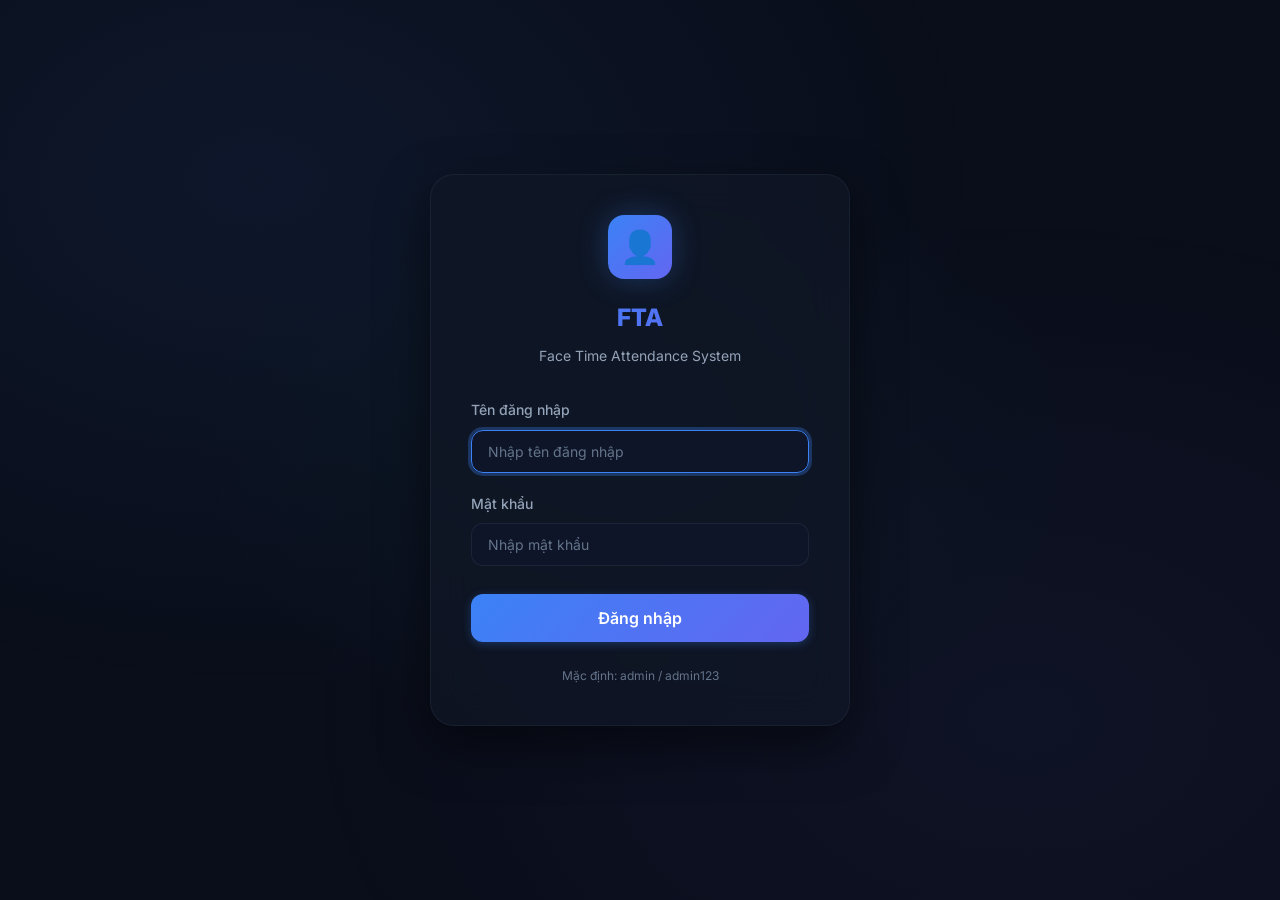
<file: frontend/login.html>
<!DOCTYPE html>
<html lang="vi">
<head>
    <meta charset="UTF-8">
    <meta name="viewport" content="width=device-width, initial-scale=1.0">
    <meta name="description" content="FTA - Hệ thống chấm công nhận diện khuôn mặt">
    <title>Đăng nhập | FTA</title>
    <link rel="icon" type="image/png" href="/static/icon2.png?v=2">
    <link rel="stylesheet" href="css/style.css">
</head>
<body>
    <div class="login-page">
        <div class="login-card">
            <div class="login-header">
                <div class="login-icon">👤</div>
                <h1 class="login-title">FTA</h1>
                <p class="login-subtitle">Face Time Attendance System</p>
            </div>
            <form class="login-form" id="loginForm">
                <div class="form-group">
                    <label class="form-label" for="username">Tên đăng nhập</label>
                    <input type="text" id="username" class="form-input" placeholder="Nhập tên đăng nhập" required autofocus>
                </div>
                <div class="form-group">
                    <label class="form-label" for="password">Mật khẩu</label>
                    <input type="password" id="password" class="form-input" placeholder="Nhập mật khẩu" required>
                </div>
                <div id="loginError" style="color: var(--color-danger); font-size: var(--font-size-sm); margin-bottom: var(--space-4); display: none;"></div>
                <button type="submit" class="btn btn-primary btn-lg" id="loginBtn">
                    Đăng nhập
                </button>
            </form>
            <p style="text-align: center; margin-top: var(--space-6); font-size: var(--font-size-xs); color: var(--color-text-muted);">
                Mặc định: admin / admin123
            </p>
        </div>
    </div>

    <script src="js/api.js"></script>
    <script>
        // Redirect if already logged in
        if (api.isAuthenticated()) {
            window.location.href = '/static/index.html';
        }

        document.getElementById('loginForm').addEventListener('submit', async (e) => {
            e.preventDefault();
            const btn = document.getElementById('loginBtn');
            const errorEl = document.getElementById('loginError');
            const username = document.getElementById('username').value;
            const password = document.getElementById('password').value;

            btn.disabled = true;
            btn.textContent = 'Đang đăng nhập...';
            errorEl.style.display = 'none';

            try {
                await api.login(username, password);
                window.location.href = '/static/index.html';
            } catch (err) {
                errorEl.textContent = err.message || 'Đăng nhập thất bại';
                errorEl.style.display = 'block';
                btn.disabled = false;
                btn.textContent = 'Đăng nhập';
            }
        });
    </script>
</body>
</html>
</file>
<file: frontend/css/style.css>
/* ============================================
   FTA - Face Time Attendance System
   Design System & Global Styles
   ============================================ */

/* --- Google Fonts --- */
@import url('https://fonts.googleapis.com/css2?family=Inter:wght@300;400;500;600;700;800&display=swap');

/* --- CSS Custom Properties (Design Tokens) --- */
:root {
    /* Colors - Deep Navy + Electric Blue */
    --color-bg-primary: #0a0e1a;
    --color-bg-secondary: #111827;
    --color-bg-card: rgba(17, 24, 39, 0.8);
    --color-bg-card-hover: rgba(30, 41, 59, 0.9);
    --color-bg-input: rgba(15, 23, 42, 0.9);
    --color-bg-sidebar: rgba(10, 14, 26, 0.95);

    --color-accent: #3b82f6;
    --color-accent-hover: #2563eb;
    --color-accent-glow: rgba(59, 130, 246, 0.3);
    --color-success: #10b981;
    --color-success-soft: rgba(16, 185, 129, 0.15);
    --color-warning: #f59e0b;
    --color-warning-soft: rgba(245, 158, 11, 0.15);
    --color-danger: #ef4444;
    --color-danger-soft: rgba(239, 68, 68, 0.15);
    --color-info: #6366f1;
    --color-info-soft: rgba(99, 102, 241, 0.15);

    --color-text-primary: #f1f5f9;
    --color-text-secondary: #94a3b8;
    --color-text-muted: #64748b;
    --color-border: rgba(148, 163, 184, 0.1);
    --color-border-hover: rgba(148, 163, 184, 0.2);

    /* Gradients */
    --gradient-primary: linear-gradient(135deg, #3b82f6 0%, #6366f1 100%);
    --gradient-success: linear-gradient(135deg, #10b981 0%, #059669 100%);
    --gradient-danger: linear-gradient(135deg, #ef4444 0%, #dc2626 100%);
    --gradient-card: linear-gradient(135deg, rgba(59, 130, 246, 0.05) 0%, rgba(99, 102, 241, 0.05) 100%);

    /* Glassmorphism */
    --glass-bg: rgba(17, 24, 39, 0.6);
    --glass-border: rgba(148, 163, 184, 0.08);
    --glass-blur: blur(20px);

    /* Typography */
    --font-family: 'Inter', -apple-system, BlinkMacSystemFont, sans-serif;
    --font-size-xs: 0.75rem;
    --font-size-sm: 0.875rem;
    --font-size-base: 1rem;
    --font-size-lg: 1.125rem;
    --font-size-xl: 1.25rem;
    --font-size-2xl: 1.5rem;
    --font-size-3xl: 1.875rem;
    --font-size-4xl: 2.25rem;

    /* Spacing */
    --space-1: 0.25rem;
    --space-2: 0.5rem;
    --space-3: 0.75rem;
    --space-4: 1rem;
    --space-5: 1.25rem;
    --space-6: 1.5rem;
    --space-8: 2rem;
    --space-10: 2.5rem;
    --space-12: 3rem;

    /* Border Radius */
    --radius-sm: 0.375rem;
    --radius-md: 0.5rem;
    --radius-lg: 0.75rem;
    --radius-xl: 1rem;
    --radius-2xl: 1.5rem;
    --radius-full: 9999px;

    /* Shadows */
    --shadow-sm: 0 1px 2px rgba(0, 0, 0, 0.3);
    --shadow-md: 0 4px 6px rgba(0, 0, 0, 0.3);
    --shadow-lg: 0 10px 25px rgba(0, 0, 0, 0.4);
    --shadow-xl: 0 20px 50px rgba(0, 0, 0, 0.5);
    --shadow-glow: 0 0 30px var(--color-accent-glow);

    /* Transitions */
    --transition-fast: 150ms ease;
    --transition-base: 250ms ease;
    --transition-slow: 350ms ease;

    /* Layout */
    --sidebar-width: 260px;
    --header-height: 64px;
}

/* --- Reset & Base --- */
*,
*::before,
*::after {
    margin: 0;
    padding: 0;
    box-sizing: border-box;
}

html {
    font-size: 16px;
    scroll-behavior: smooth;
}

body {
    font-family: var(--font-family);
    background: var(--color-bg-primary);
    color: var(--color-text-primary);
    line-height: 1.6;
    min-height: 100vh;
    -webkit-font-smoothing: antialiased;
    -moz-osx-font-smoothing: grayscale;
}

/* Animated background gradient */
body::before {
    content: '';
    position: fixed;
    top: 0;
    left: 0;
    right: 0;
    bottom: 0;
    background:
        radial-gradient(ellipse at 20% 20%, rgba(59, 130, 246, 0.08) 0%, transparent 50%),
        radial-gradient(ellipse at 80% 80%, rgba(99, 102, 241, 0.06) 0%, transparent 50%),
        radial-gradient(ellipse at 50% 50%, rgba(16, 185, 129, 0.03) 0%, transparent 50%);
    z-index: -1;
    animation: bgShift 20s ease-in-out infinite alternate;
}

@keyframes bgShift {
    0% { opacity: 1; }
    50% { opacity: 0.7; }
    100% { opacity: 1; }
}

a {
    color: var(--color-accent);
    text-decoration: none;
    transition: color var(--transition-fast);
}
a:hover {
    color: var(--color-accent-hover);
}

/* --- Scrollbar --- */
::-webkit-scrollbar {
    width: 6px;
    height: 6px;
}
::-webkit-scrollbar-track {
    background: transparent;
}
::-webkit-scrollbar-thumb {
    background: var(--color-text-muted);
    border-radius: var(--radius-full);
}
::-webkit-scrollbar-thumb:hover {
    background: var(--color-text-secondary);
}

/* ============================================
   LAYOUT
   ============================================ */

.app-layout {
    display: flex;
    min-height: 100vh;
}

/* --- Sidebar --- */
.sidebar {
    width: var(--sidebar-width);
    background: var(--color-bg-sidebar);
    border-right: 1px solid var(--glass-border);
    backdrop-filter: var(--glass-blur);
    position: fixed;
    top: 0;
    left: 0;
    bottom: 0;
    z-index: 100;
    display: flex;
    flex-direction: column;
    transition: transform var(--transition-base);
}

.sidebar-header {
    padding: var(--space-6);
    border-bottom: 1px solid var(--glass-border);
}

.sidebar-logo {
    display: flex;
    align-items: center;
    gap: var(--space-3);
}

.sidebar-logo-icon {
    width: 40px;
    height: 40px;
    border-radius: var(--radius-lg);
    display: block;
    object-fit: cover;
    box-shadow: var(--shadow-glow);
}

.sidebar-logo-text {
    font-size: var(--font-size-xl);
    font-weight: 800;
    letter-spacing: -0.02em;
    background: var(--gradient-primary);
    -webkit-background-clip: text;
    -webkit-text-fill-color: transparent;
    background-clip: text;
}

.sidebar-nav {
    flex: 1;
    padding: var(--space-4) 0;
    overflow-y: auto;
}

.nav-section {
    padding: var(--space-2) var(--space-4);
    margin-top: var(--space-4);
}

.nav-section-title {
    font-size: var(--font-size-xs);
    font-weight: 600;
    text-transform: uppercase;
    letter-spacing: 0.08em;
    color: var(--color-text-muted);
    padding: 0 var(--space-4);
    margin-bottom: var(--space-2);
}

.nav-item {
    display: flex;
    align-items: center;
    gap: var(--space-3);
    padding: var(--space-3) var(--space-4);
    margin: var(--space-1) var(--space-3);
    border-radius: var(--radius-lg);
    color: var(--color-text-secondary);
    font-size: var(--font-size-sm);
    font-weight: 500;
    cursor: pointer;
    transition: all var(--transition-fast);
    position: relative;
    overflow: hidden;
}

.nav-item::before {
    content: '';
    position: absolute;
    left: 0;
    top: 0;
    bottom: 0;
    width: 3px;
    background: var(--gradient-primary);
    border-radius: 0 var(--radius-full) var(--radius-full) 0;
    transform: scaleY(0);
    transition: transform var(--transition-fast);
}

.nav-item:hover {
    background: rgba(59, 130, 246, 0.08);
    color: var(--color-text-primary);
}

.nav-item.active {
    background: rgba(59, 130, 246, 0.12);
    color: var(--color-accent);
}

.nav-item.active::before {
    transform: scaleY(1);
}

.nav-item-icon {
    font-size: 1.1rem;
    width: 20px;
    text-align: center;
}

.nav-item-badge {
    margin-left: auto;
    background: var(--color-danger);
    color: white;
    font-size: var(--font-size-xs);
    font-weight: 600;
    padding: 1px 6px;
    border-radius: var(--radius-full);
    min-width: 18px;
    text-align: center;
}

.sidebar-footer {
    padding: var(--space-4) var(--space-6);
    border-top: 1px solid var(--glass-border);
}

.user-info {
    display: flex;
    align-items: center;
    gap: var(--space-3);
}

.user-avatar {
    width: 36px;
    height: 36px;
    border-radius: var(--radius-full);
    background: var(--gradient-primary);
    display: flex;
    align-items: center;
    justify-content: center;
    font-weight: 700;
    font-size: var(--font-size-sm);
}

.user-details {
    flex: 1;
    min-width: 0;
}

.user-name {
    font-size: var(--font-size-sm);
    font-weight: 600;
    white-space: nowrap;
    overflow: hidden;
    text-overflow: ellipsis;
}

.user-role {
    font-size: var(--font-size-xs);
    color: var(--color-text-muted);
}

/* --- Main Content --- */
.main-content {
    flex: 1;
    margin-left: var(--sidebar-width);
    min-height: 100vh;
}

/* --- Top Header Bar --- */
.top-bar {
    height: var(--header-height);
    background: var(--glass-bg);
    backdrop-filter: var(--glass-blur);
    border-bottom: 1px solid var(--glass-border);
    display: flex;
    align-items: center;
    justify-content: space-between;
    padding: 0 var(--space-8);
    position: sticky;
    top: 0;
    z-index: 50;
}

.top-bar-left {
    display: flex;
    align-items: center;
    gap: var(--space-4);
}

.page-title {
    font-size: var(--font-size-xl);
    font-weight: 700;
    letter-spacing: -0.01em;
}

.top-bar-right {
    display: flex;
    align-items: center;
    gap: var(--space-4);
}

.top-bar-time {
    font-size: var(--font-size-sm);
    color: var(--color-text-secondary);
    font-variant-numeric: tabular-nums;
}

/* --- Page Content --- */
.page-content {
    padding: var(--space-8);
}

/* ============================================
   COMPONENTS
   ============================================ */

/* --- Glass Card --- */
.card {
    background: var(--color-bg-card);
    border: 1px solid var(--glass-border);
    border-radius: var(--radius-xl);
    backdrop-filter: var(--glass-blur);
    transition: all var(--transition-base);
}

.card:hover {
    border-color: var(--color-border-hover);
}

.card-header {
    padding: var(--space-5) var(--space-6);
    border-bottom: 1px solid var(--glass-border);
    display: flex;
    align-items: center;
    justify-content: space-between;
}

.card-title {
    font-size: var(--font-size-lg);
    font-weight: 600;
}

.card-body {
    padding: var(--space-6);
}

.card-footer {
    padding: var(--space-4) var(--space-6);
    border-top: 1px solid var(--glass-border);
}

/* --- Stat Card --- */
.stat-card {
    background: var(--gradient-card);
    border: 1px solid var(--glass-border);
    border-radius: var(--radius-xl);
    padding: var(--space-6);
    position: relative;
    overflow: hidden;
    transition: all var(--transition-base);
}

.stat-card::after {
    content: '';
    position: absolute;
    top: -50%;
    right: -20%;
    width: 120px;
    height: 120px;
    border-radius: 50%;
    opacity: 0.06;
    transition: all var(--transition-base);
}

.stat-card:hover {
    transform: translateY(-2px);
    box-shadow: var(--shadow-lg);
    border-color: var(--color-border-hover);
}

.stat-card.accent::after { background: var(--color-accent); }
.stat-card.success::after { background: var(--color-success); }
.stat-card.warning::after { background: var(--color-warning); }
.stat-card.danger::after { background: var(--color-danger); }

.stat-card-icon {
    width: 44px;
    height: 44px;
    border-radius: var(--radius-lg);
    display: flex;
    align-items: center;
    justify-content: center;
    font-size: 1.3rem;
    margin-bottom: var(--space-4);
}

.stat-card.accent .stat-card-icon { background: rgba(59, 130, 246, 0.15); color: var(--color-accent); }
.stat-card.success .stat-card-icon { background: var(--color-success-soft); color: var(--color-success); }
.stat-card.warning .stat-card-icon { background: var(--color-warning-soft); color: var(--color-warning); }
.stat-card.danger .stat-card-icon { background: var(--color-danger-soft); color: var(--color-danger); }

.stat-value {
    font-size: var(--font-size-3xl);
    font-weight: 800;
    letter-spacing: -0.02em;
    line-height: 1.2;
}

.stat-label {
    font-size: var(--font-size-sm);
    color: var(--color-text-secondary);
    margin-top: var(--space-1);
}

/* --- Stats Grid --- */
.stats-grid {
    display: grid;
    grid-template-columns: repeat(auto-fit, minmax(220px, 1fr));
    gap: var(--space-6);
}

/* --- Buttons --- */
.btn {
    display: inline-flex;
    align-items: center;
    justify-content: center;
    gap: var(--space-2);
    padding: var(--space-2) var(--space-5);
    font-family: var(--font-family);
    font-size: var(--font-size-sm);
    font-weight: 600;
    border: none;
    border-radius: var(--radius-lg);
    cursor: pointer;
    transition: all var(--transition-fast);
    white-space: nowrap;
    height: 40px;
}

.btn:hover {
    transform: translateY(-1px);
}

.btn:active {
    transform: translateY(0);
}

.btn-primary {
    background: var(--gradient-primary);
    color: white;
    box-shadow: 0 2px 10px rgba(59, 130, 246, 0.3);
}
.btn-primary:hover {
    box-shadow: 0 4px 20px rgba(59, 130, 246, 0.4);
}

.btn-success {
    background: var(--gradient-success);
    color: white;
}

.btn-danger {
    background: var(--gradient-danger);
    color: white;
}

.btn-outline {
    background: transparent;
    color: var(--color-text-secondary);
    border: 1px solid var(--color-border);
}
.btn-outline:hover {
    border-color: var(--color-accent);
    color: var(--color-accent);
    background: rgba(59, 130, 246, 0.05);
}

.btn-ghost {
    background: transparent;
    color: var(--color-text-secondary);
}
.btn-ghost:hover {
    background: rgba(148, 163, 184, 0.1);
    color: var(--color-text-primary);
}

.btn-sm {
    height: 32px;
    padding: var(--space-1) var(--space-3);
    font-size: var(--font-size-xs);
}

.btn-lg {
    height: 48px;
    padding: var(--space-3) var(--space-8);
    font-size: var(--font-size-base);
}

.btn-icon {
    width: 40px;
    padding: 0;
}

.btn-icon.btn-sm {
    width: 32px;
}

/* --- Form Elements --- */
.form-group {
    margin-bottom: var(--space-5);
}

.form-label {
    display: block;
    font-size: var(--font-size-sm);
    font-weight: 500;
    color: var(--color-text-secondary);
    margin-bottom: var(--space-2);
}

.form-input,
.form-select,
.form-textarea {
    width: 100%;
    padding: var(--space-3) var(--space-4);
    background: var(--color-bg-input);
    border: 1px solid var(--color-border);
    border-radius: var(--radius-lg);
    color: var(--color-text-primary);
    font-family: var(--font-family);
    font-size: var(--font-size-sm);
    transition: all var(--transition-fast);
    outline: none;
}

.form-input:focus,
.form-select:focus,
.form-textarea:focus {
    border-color: var(--color-accent);
    box-shadow: 0 0 0 3px var(--color-accent-glow);
}

.form-input::placeholder {
    color: var(--color-text-muted);
}

.form-textarea {
    min-height: 100px;
    resize: vertical;
}

.form-select {
    appearance: none;
    background-image: url("data:image/svg+xml,%3Csvg xmlns='http://www.w3.org/2000/svg' width='16' height='16' viewBox='0 0 24 24' fill='none' stroke='%2394a3b8' stroke-width='2'%3E%3Cpath d='M6 9l6 6 6-6'/%3E%3C/svg%3E");
    background-repeat: no-repeat;
    background-position: right 12px center;
    padding-right: 40px;
}

/* --- Camera Feed controls --- */
.camera-feed-header {
    flex-wrap: wrap;
    gap: var(--space-3);
}

.camera-feed-controls {
    display: flex;
    flex-direction: row;
    align-items: center;
    justify-content: flex-end;
    /* Previous: flex-wrap: wrap; allowed the button to move below the select. */
    flex-wrap: nowrap;
    flex: 0 1 270px;
    min-width: 0;
    max-width: 100%;
    margin-left: auto;
    gap: var(--space-2);
}

.camera-source-select {
    /* Previous: width: auto; */
    flex: 1 1 160px;
    width: 160px;
    min-width: 0;
    max-width: 100%;
    min-height: 32px;
    padding-top: var(--space-2);
    padding-bottom: var(--space-2);
    font-size: var(--font-size-xs);
    color-scheme: dark;
}

.camera-feed-controls > .btn {
    flex: 0 0 auto;
    min-height: 32px;
    white-space: nowrap;
}

.camera-source-select:disabled {
    opacity: 0.6;
    cursor: not-allowed;
}

/* Previous narrow-screen header rule; camera-feed-header now wraps only
   the title/control groups, keeping the dropdown and button together.
@media (max-width: 480px) {
    .card-header:has(.camera-feed-controls) {
        flex-wrap: wrap;
        gap: var(--space-3);
    }
}
*/

/* --- Table --- */
.table-container {
    overflow-x: auto;
    border-radius: var(--radius-xl);
    border: 1px solid var(--glass-border);
}

table {
    width: 100%;
    border-collapse: collapse;
}

thead {
    background: rgba(59, 130, 246, 0.06);
}

th {
    padding: var(--space-3) var(--space-4);
    font-size: var(--font-size-xs);
    font-weight: 600;
    text-transform: uppercase;
    letter-spacing: 0.05em;
    color: var(--color-text-secondary);
    text-align: left;
    border-bottom: 1px solid var(--glass-border);
    white-space: nowrap;
}

td {
    padding: var(--space-3) var(--space-4);
    font-size: var(--font-size-sm);
    border-bottom: 1px solid var(--glass-border);
    color: var(--color-text-primary);
}

tr:last-child td {
    border-bottom: none;
}

tr:hover td {
    background: rgba(59, 130, 246, 0.03);
}

/* --- Badge / Status --- */
.badge {
    display: inline-flex;
    align-items: center;
    gap: var(--space-1);
    padding: 2px 10px;
    font-size: var(--font-size-xs);
    font-weight: 600;
    border-radius: var(--radius-full);
    white-space: nowrap;
}

.badge-success {
    background: var(--color-success-soft);
    color: var(--color-success);
}
.badge-warning {
    background: var(--color-warning-soft);
    color: var(--color-warning);
}
.badge-danger {
    background: var(--color-danger-soft);
    color: var(--color-danger);
}
.badge-info {
    background: var(--color-info-soft);
    color: var(--color-info);
}
.badge-muted {
    background: rgba(100, 116, 139, 0.15);
    color: var(--color-text-muted);
}

/* --- Status Dot --- */
.status-dot {
    width: 8px;
    height: 8px;
    border-radius: 50%;
    display: inline-block;
}
.status-dot.online {
    background: var(--color-success);
    box-shadow: 0 0 6px var(--color-success);
    animation: pulse 2s infinite;
}
.status-dot.starting {
    background: var(--color-warning);
    box-shadow: 0 0 6px var(--color-warning);
    animation: pulse 1s infinite;
}
.status-dot.offline {
    background: var(--color-danger);
}

@keyframes pulse {
    0%, 100% { opacity: 1; }
    50% { opacity: 0.5; }
}

/* --- Modal --- */
.modal-overlay {
    position: fixed;
    top: 0;
    left: 0;
    right: 0;
    bottom: 0;
    background: rgba(0, 0, 0, 0.6);
    backdrop-filter: blur(4px);
    z-index: 200;
    display: flex;
    align-items: center;
    justify-content: center;
    opacity: 0;
    visibility: hidden;
    transition: all var(--transition-base);
}

.modal-overlay.active {
    opacity: 1;
    visibility: visible;
}

.modal {
    background: var(--color-bg-secondary);
    border: 1px solid var(--glass-border);
    border-radius: var(--radius-2xl);
    width: 90%;
    max-width: 600px;
    max-height: 90vh;
    overflow-y: auto;
    transform: scale(0.95) translateY(10px);
    transition: transform var(--transition-base);
}

.modal-overlay.active .modal {
    transform: scale(1) translateY(0);
}

.modal-header {
    padding: var(--space-6);
    border-bottom: 1px solid var(--glass-border);
    display: flex;
    align-items: center;
    justify-content: space-between;
}

.modal-title {
    font-size: var(--font-size-lg);
    font-weight: 700;
}

.modal-close {
    width: 32px;
    height: 32px;
    border: none;
    background: transparent;
    color: var(--color-text-muted);
    cursor: pointer;
    border-radius: var(--radius-md);
    display: flex;
    align-items: center;
    justify-content: center;
    font-size: 1.2rem;
    transition: all var(--transition-fast);
}

.modal-close:hover {
    background: rgba(148, 163, 184, 0.1);
    color: var(--color-text-primary);
}

.modal-body {
    padding: var(--space-6);
}

.modal-footer {
    padding: var(--space-4) var(--space-6);
    border-top: 1px solid var(--glass-border);
    display: flex;
    justify-content: flex-end;
    gap: var(--space-3);
}

/* --- Toast Notifications --- */
.toast-container {
    position: fixed;
    top: var(--space-6);
    right: var(--space-6);
    z-index: 300;
    display: flex;
    flex-direction: column;
    gap: var(--space-3);
}

.toast {
    background: var(--color-bg-secondary);
    border: 1px solid var(--glass-border);
    border-radius: var(--radius-lg);
    padding: var(--space-4) var(--space-5);
    min-width: 320px;
    display: flex;
    align-items: center;
    gap: var(--space-3);
    box-shadow: var(--shadow-xl);
    animation: slideIn 0.3s ease;
}

.toast.success { border-left: 3px solid var(--color-success); }
.toast.warning { border-left: 3px solid var(--color-warning); }
.toast.error { border-left: 3px solid var(--color-danger); }
.toast.info { border-left: 3px solid var(--color-accent); }

@keyframes slideIn {
    from { transform: translateX(100%); opacity: 0; }
    to { transform: translateX(0); opacity: 1; }
}

.toast-icon {
    font-size: 1.2rem;
    flex-shrink: 0;
}

.toast-content {
    flex: 1;
}

.toast-title {
    font-size: var(--font-size-sm);
    font-weight: 600;
}

.toast-message {
    font-size: var(--font-size-xs);
    color: var(--color-text-secondary);
    margin-top: 2px;
}

/* --- Pagination --- */
.pagination {
    display: flex;
    align-items: center;
    justify-content: center;
    gap: var(--space-2);
    padding: var(--space-4) 0;
}

.pagination-btn {
    width: 36px;
    height: 36px;
    display: flex;
    align-items: center;
    justify-content: center;
    border: 1px solid var(--color-border);
    background: transparent;
    color: var(--color-text-secondary);
    border-radius: var(--radius-md);
    cursor: pointer;
    font-size: var(--font-size-sm);
    transition: all var(--transition-fast);
}

.pagination-btn:hover {
    border-color: var(--color-accent);
    color: var(--color-accent);
}

.pagination-btn.active {
    background: var(--color-accent);
    border-color: var(--color-accent);
    color: white;
}

.pagination-btn:disabled {
    opacity: 0.4;
    cursor: not-allowed;
}

/* --- Search Bar --- */
.search-bar {
    position: relative;
}

.search-bar input {
    padding-left: 40px;
}

.search-bar-icon {
    position: absolute;
    left: 14px;
    top: 50%;
    transform: translateY(-50%);
    color: var(--color-text-muted);
    font-size: 0.9rem;
}

/* --- Loading Spinner --- */
.spinner {
    width: 32px;
    height: 32px;
    border: 3px solid var(--color-border);
    border-top-color: var(--color-accent);
    border-radius: 50%;
    animation: spin 0.8s linear infinite;
}

@keyframes spin {
    to { transform: rotate(360deg); }
}

.loading-overlay {
    display: flex;
    align-items: center;
    justify-content: center;
    padding: var(--space-12);
    flex-direction: column;
    gap: var(--space-4);
}

.loading-text {
    color: var(--color-text-secondary);
    font-size: var(--font-size-sm);
}

/* --- Empty State --- */
.empty-state {
    text-align: center;
    padding: var(--space-12);
    color: var(--color-text-muted);
}

.empty-state-icon {
    font-size: 3rem;
    margin-bottom: var(--space-4);
    opacity: 0.5;
}

.empty-state-title {
    font-size: var(--font-size-lg);
    font-weight: 600;
    color: var(--color-text-secondary);
    margin-bottom: var(--space-2);
}

.empty-state-desc {
    font-size: var(--font-size-sm);
    max-width: 400px;
    margin: 0 auto var(--space-6);
}

/* --- Camera Feed --- */
.camera-container {
    position: relative;
    background: #000;
    border-radius: var(--radius-xl);
    overflow: hidden;
    aspect-ratio: 4 / 3;
}

.camera-feed {
    width: 100%;
    height: 100%;
    object-fit: contain;
}

.camera-overlay {
    position: absolute;
    top: 0;
    left: 0;
    right: 0;
    bottom: 0;
    pointer-events: none;
}

.camera-status-bar {
    position: absolute;
    top: var(--space-3);
    left: var(--space-3);
    display: flex;
    align-items: center;
    gap: var(--space-2);
    background: rgba(0, 0, 0, 0.6);
    padding: var(--space-1) var(--space-3);
    border-radius: var(--radius-full);
    font-size: var(--font-size-xs);
    color: white;
}

.camera-fps {
    position: absolute;
    top: var(--space-3);
    right: var(--space-3);
    background: rgba(0, 0, 0, 0.6);
    padding: var(--space-1) var(--space-3);
    border-radius: var(--radius-full);
    font-size: var(--font-size-xs);
    color: var(--color-success);
    font-variant-numeric: tabular-nums;
}

/* --- Live Monitor Welcome Panel --- */
.live-side-column {
    display: flex;
    flex-direction: column;
    min-height: 0;
}

.attendance-card-compact {
    height: 340px;
    display: flex;
    flex-direction: column;
}

.attendance-card-compact .card-body {
    flex: 1;
    overflow-y: auto;
    padding-top: var(--space-4);
    padding-bottom: var(--space-4);
}

.welcome-card .card-body {
    padding: var(--space-5);
}

.welcome-screen {
    min-height: 270px;
    display: flex;
    align-items: center;
    gap: var(--space-6);
}

.welcome-capture,
.welcome-capture-placeholder {
    width: 100%;
    aspect-ratio: 4 / 3;
    border-radius: 0;
    border: 1px solid var(--glass-border);
    background: rgba(15, 23, 42, 0.92);
    object-fit: cover;
}

.welcome-capture-placeholder {
    display: flex;
    align-items: center;
    justify-content: center;
    color: var(--color-accent);
    font-size: var(--font-size-4xl);
    font-weight: 800;
}

.welcome-media {
    flex: 0 0 292px;
    width: 292px;
}

.welcome-info-panel {
    display: flex;
    flex-direction: column;
    justify-content: center;
    align-items: center;
    gap: var(--space-4);
    flex: 1;
    min-height: 219px;
    padding: var(--space-4) 0;
    text-align: left;
}

.welcome-row {
    display: grid;
    grid-template-columns: 120px minmax(0, 1fr);
    gap: var(--space-3);
    align-items: start;
    width: min(100%, 420px);
}

.welcome-label {
    color: var(--color-text-secondary);
    font-size: var(--font-size-sm);
    font-weight: 700;
}

.welcome-value {
    color: var(--color-text-primary);
    font-size: var(--font-size-sm);
    font-weight: 700;
    line-height: 1.35;
    overflow-wrap: anywhere;
}

.welcome-meta {
    color: var(--color-text-secondary);
    font-size: var(--font-size-xs);
    font-weight: 600;
}

/* --- Activity Feed --- */
.activity-item {
    display: flex;
    align-items: center;
    gap: var(--space-3);
    padding: var(--space-3) 0;
    border-bottom: 1px solid var(--glass-border);
}

.activity-item:last-child {
    border-bottom: none;
}

.activity-avatar {
    width: 36px;
    height: 36px;
    border-radius: var(--radius-full);
    background: rgba(59, 130, 246, 0.15);
    display: flex;
    align-items: center;
    justify-content: center;
    font-size: var(--font-size-sm);
    font-weight: 700;
    color: var(--color-accent);
    flex-shrink: 0;
}

.activity-info {
    flex: 1;
    min-width: 0;
}

.activity-name {
    font-size: var(--font-size-sm);
    font-weight: 600;
    white-space: nowrap;
    overflow: hidden;
    text-overflow: ellipsis;
}

.activity-detail {
    font-size: var(--font-size-xs);
    color: var(--color-text-muted);
}

.activity-time {
    font-size: var(--font-size-xs);
    color: var(--color-text-muted);
    flex-shrink: 0;
    font-variant-numeric: tabular-nums;
}

/* --- Grid Layouts --- */
.grid-2 {
    display: grid;
    grid-template-columns: repeat(2, 1fr);
    gap: var(--space-6);
}

.grid-3 {
    display: grid;
    grid-template-columns: repeat(3, 1fr);
    gap: var(--space-6);
}

.grid-4 {
    display: grid;
    grid-template-columns: repeat(4, 1fr);
    gap: var(--space-6);
}

/* --- Flex utilities --- */
.flex { display: flex; }
.flex-col { flex-direction: column; }
.items-center { align-items: center; }
.justify-between { justify-content: space-between; }
.gap-2 { gap: var(--space-2); }
.gap-3 { gap: var(--space-3); }
.gap-4 { gap: var(--space-4); }
.gap-6 { gap: var(--space-6); }

/* --- Spacing utilities --- */
.mb-4 { margin-bottom: var(--space-4); }
.mb-6 { margin-bottom: var(--space-6); }
.mb-8 { margin-bottom: var(--space-8); }
.mt-4 { margin-top: var(--space-4); }
.mt-6 { margin-top: var(--space-6); }

/* --- Text utilities --- */
.text-sm { font-size: var(--font-size-sm); }
.text-xs { font-size: var(--font-size-xs); }
.text-muted { color: var(--color-text-muted); }
.text-success { color: var(--color-success); }
.text-danger { color: var(--color-danger); }
.text-warning { color: var(--color-warning); }
.font-bold { font-weight: 700; }

/* ============================================
   LOGIN PAGE
   ============================================ */
.login-page {
    min-height: 100vh;
    display: flex;
    align-items: center;
    justify-content: center;
    padding: var(--space-8);
}

.login-card {
    width: 100%;
    max-width: 420px;
    background: var(--glass-bg);
    border: 1px solid var(--glass-border);
    border-radius: var(--radius-2xl);
    backdrop-filter: var(--glass-blur);
    padding: var(--space-10);
    box-shadow: var(--shadow-xl);
}

.login-header {
    text-align: center;
    margin-bottom: var(--space-8);
}

.login-icon {
    width: 64px;
    height: 64px;
    background: var(--gradient-primary);
    border-radius: var(--radius-xl);
    display: flex;
    align-items: center;
    justify-content: center;
    font-size: 2rem;
    margin: 0 auto var(--space-5);
    box-shadow: var(--shadow-glow);
}

.login-title {
    font-size: var(--font-size-2xl);
    font-weight: 800;
    background: var(--gradient-primary);
    -webkit-background-clip: text;
    -webkit-text-fill-color: transparent;
    background-clip: text;
}

.login-subtitle {
    color: var(--color-text-secondary);
    font-size: var(--font-size-sm);
    margin-top: var(--space-2);
}

.login-form .btn {
    width: 100%;
    margin-top: var(--space-2);
}

/* ============================================
   RESPONSIVE
   ============================================ */
@media (max-width: 1024px) {
    .stats-grid {
        grid-template-columns: repeat(2, 1fr);
    }
    .grid-3 {
        grid-template-columns: repeat(2, 1fr);
    }
    .grid-4 {
        grid-template-columns: repeat(2, 1fr);
    }
}

@media (max-width: 768px) {
    :root {
        --sidebar-width: 0px;
    }

    .sidebar {
        transform: translateX(-100%);
    }

    .sidebar.open {
        transform: translateX(0);
        width: 260px;
    }

    .main-content {
        margin-left: 0;
    }

    .stats-grid {
        grid-template-columns: 1fr;
    }

    .grid-2,
    .grid-3,
    .grid-4 {
        grid-template-columns: 1fr;
    }

    .attendance-card-compact {
        height: 300px;
    }

    .welcome-capture,
    .welcome-capture-placeholder {
        width: 100%;
        height: auto;
        aspect-ratio: 4 / 3;
    }

    .welcome-info-panel {
        padding: 0;
    }

    .welcome-row {
        grid-template-columns: 110px minmax(0, 1fr);
    }

    .page-content {
        padding: var(--space-4);
    }
}

@media (max-width: 560px) {
    .welcome-screen {
        display: grid;
        grid-template-columns: 1fr;
        align-items: stretch;
    }

    .welcome-media {
        flex-basis: auto;
        width: 100%;
    }

    .welcome-info-panel {
        min-height: auto;
        align-items: stretch;
        padding: 0;
    }
}

/* Keep welcome content beside the capture on desktop/tablet widths. */
@media (min-width: 561px) {
    .welcome-screen {
        display: grid !important;
        grid-template-columns: minmax(220px, 292px) minmax(260px, 1fr) !important;
        align-items: center !important;
        gap: var(--space-6) !important;
    }

    .welcome-media {
        grid-column: 1 !important;
        width: 100% !important;
        max-width: 292px !important;
        flex: none !important;
    }

    .welcome-info-panel {
        grid-column: 2 !important;
        display: flex !important;
        flex-direction: column !important;
        justify-content: center !important;
        align-items: center !important;
        min-height: 100% !important;
        padding: 0 !important;
    }

    .welcome-row {
        width: min(100%, 440px) !important;
    }
}

/* Live Monitor: fit the desktop workspace to the viewport. Existing Welcome
   dimensions above are retained; only the two list cards share the space left. */
.live-monitor-layout {
    display: grid;
    grid-template-columns: minmax(0, 1fr) minmax(546px, 1fr);
    gap: var(--space-6);
}

.live-camera-column,
.live-camera-card {
    min-width: 0;
    min-height: 0;
}

.live-monitor-page .live-side-column {
    display: grid;
    grid-template-rows: minmax(0, 1fr) minmax(0, 1fr) auto;
    gap: var(--space-4);
    min-width: 0;
}

.live-monitor-page .live-scroll-card {
    display: flex;
    flex-direction: column;
    height: auto;
    min-height: 0;
    overflow: hidden;
}

.live-scroll-card > .card-header {
    flex: 0 0 auto;
}

.live-scroll-card > .card-body {
    flex: 1 1 0;
    min-height: 0;
    overflow-y: auto;
    overflow-x: hidden;
    overscroll-behavior: contain;
    scrollbar-gutter: stable;
}

.live-scroll-card .empty-state {
    padding: var(--space-4);
}

.live-scroll-card .empty-state-icon {
    font-size: var(--font-size-2xl);
    margin-bottom: var(--space-2);
}

.live-scroll-card .empty-state-desc {
    margin-bottom: 0;
}

@media (min-width: 1101px) {
    .live-monitor-page .app-layout {
        height: 100vh;
        height: 100dvh;
        min-height: 0;
    }

    .live-monitor-page .main-content {
        display: flex;
        flex-direction: column;
        height: 100%;
        min-width: 0;
        min-height: 0;
    }

    .live-monitor-page .top-bar {
        flex: 0 0 var(--header-height);
    }

    .live-monitor-content {
        flex: 1 1 0;
        min-height: 0;
    }

    .live-monitor-layout {
        height: 100%;
        min-height: 0;
    }

    .live-camera-card {
        display: flex;
        flex-direction: column;
        height: 100%;
        overflow: hidden;
    }

    .live-camera-card > .card-header {
        flex: 0 0 auto;
    }

    .live-camera-card > .card-body {
        flex: 1 1 0;
        min-height: 0;
    }

    .live-camera-card .camera-container {
        height: 100%;
        aspect-ratio: auto;
    }

    .live-camera-card .camera-feed {
        display: block;
    }
}

@media (min-width: 1101px) and (max-height: 800px) {
    .live-monitor-content {
        padding-top: var(--space-4);
        padding-bottom: var(--space-4);
    }

    .live-monitor-page .live-side-column {
        gap: var(--space-3);
    }

    .live-scroll-card > .card-header {
        padding-top: var(--space-3);
        padding-bottom: var(--space-3);
    }

    .live-scroll-card > .card-body {
        padding-top: var(--space-2);
        padding-bottom: var(--space-2);
    }
}

/* Small screens keep all controls reachable without shrinking Welcome. */
@media (max-width: 1100px) {
    .live-monitor-layout {
        grid-template-columns: minmax(0, 1fr);
    }

    .live-monitor-page .live-side-column {
        grid-template-rows: 200px 200px auto;
    }
}
</file>
